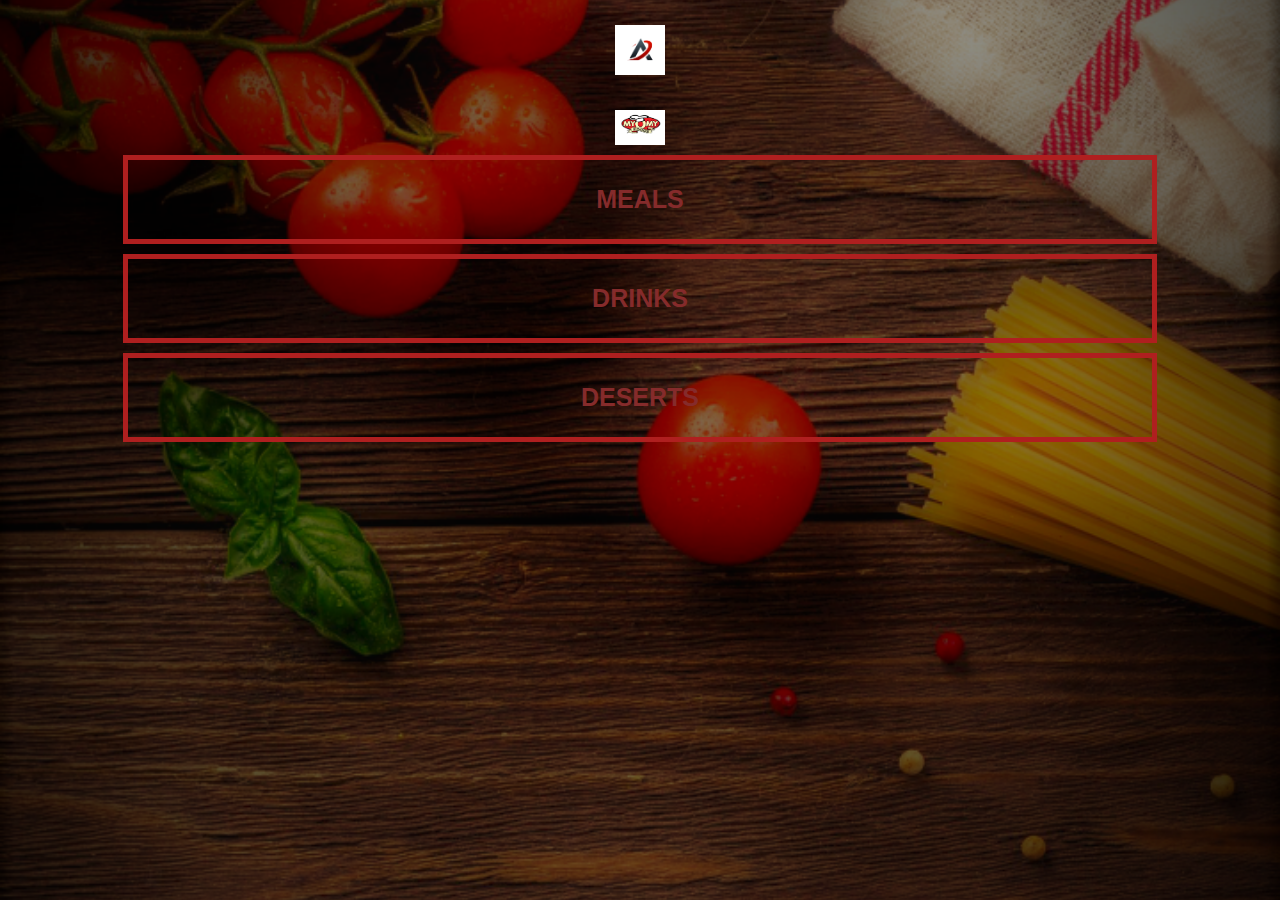
<file: index.html>
<!DOCTYPE hmtl>
<html>
    <head>
        <title>My Food</title>
        <link rel="stylesheet" href="style.css">
    </head>
    <body class="body-home">
        <div id="Home">
            <img src="images/my logo.png" id="home-logo-img">
            <img src="images/my mom logo.png" id="home-logo-img">
            <div class="Home-menu">
                <a href="meals.html" class="Home-menu-item">
                    <p>MEALS</p>
                </a>
                 <a href="drinks.html" class="Home-menu-item">
                    <p>DRINKS</p>
                </a>
                 <a href="deserts.html" class="Home-menu-item">
                    <p>DESERTS</p>
                </a>
            </div>
        </div>
    </body>
</html>
</file>
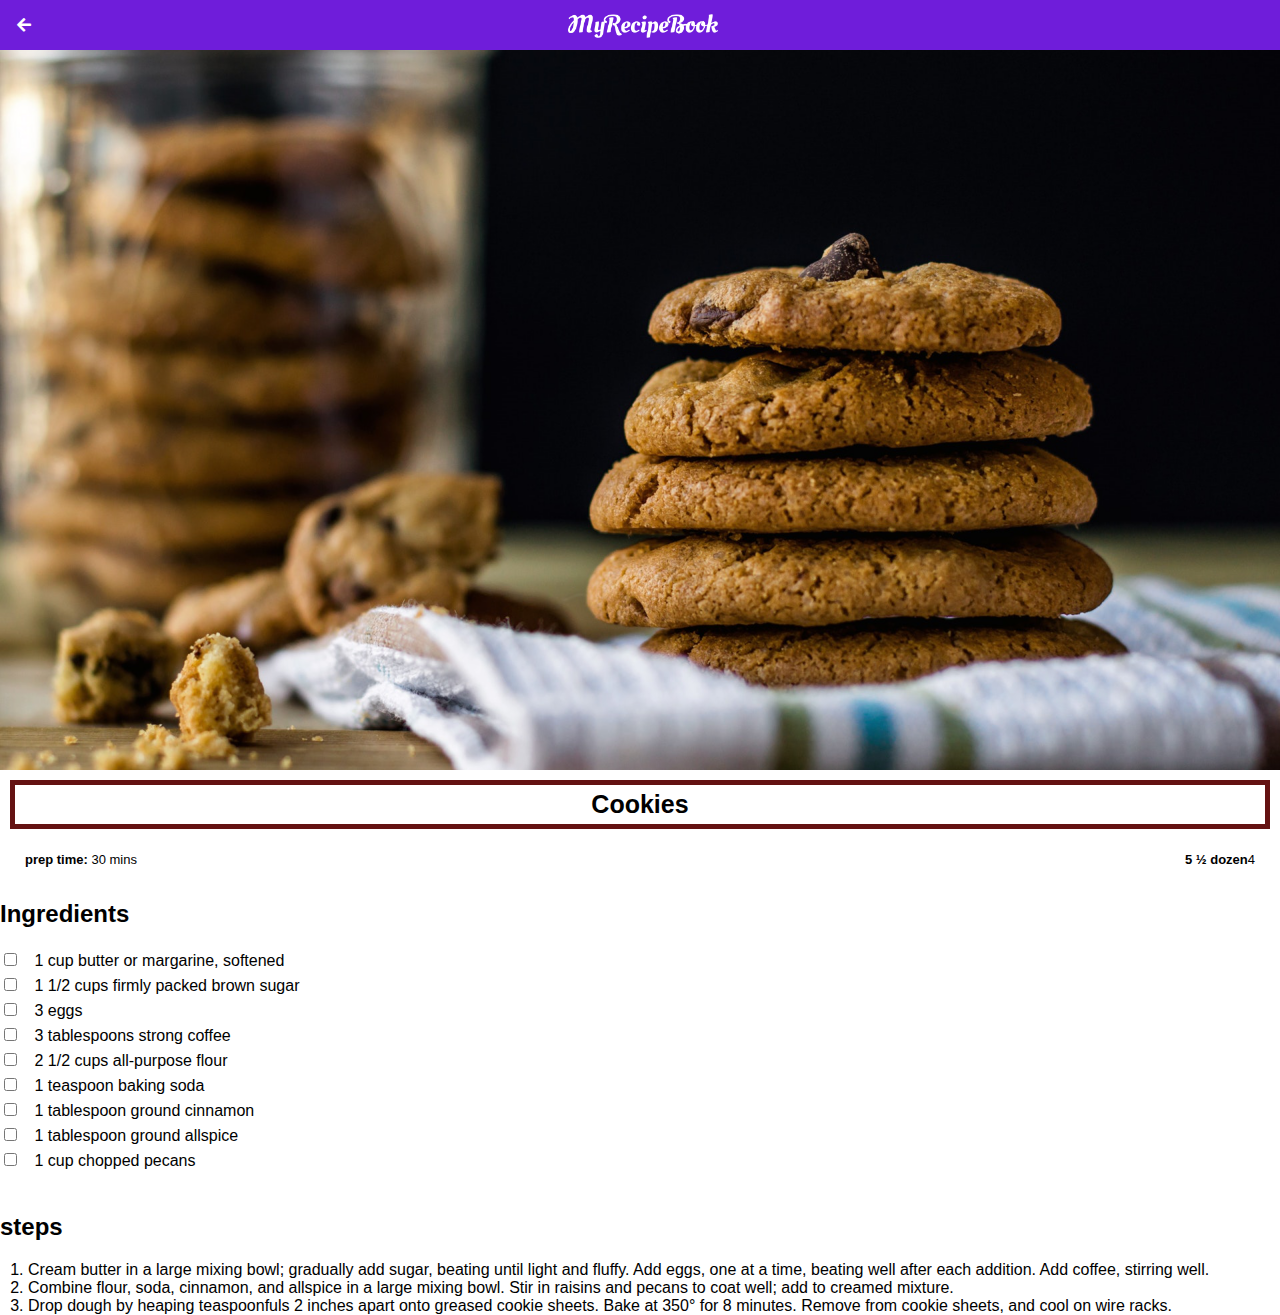
<file: cookies.html>
<!DOCTYPE hmtl>
<html>
    <head>
        <title>My Recipe Book | Meals | Cheeseburger</title>
        <link rel="stylesheet" href="style.css">
        <link rel="stylesheet" href="fontawesome/css/all.css">
    </head>
    <body class="body-recipes">
        <div class="header">    
            <a href="drinks.html">
            <i class="fas fa-arrow-left"></i>
            </a>
            <img src="images/logo-text.png">
        </div>
        <div id="recipe">
            <div class="recipe-details">
                <img src="images/cookies.png">
                <h1>Cookies</h1>
                <div class="recipe-details-info">
                    <p><b>prep time: </b>30 mins</p>
                    <p style="float: right;"><b>5 ½ dozen</b>4</p>
                </div>
                    <div class="recipe-details-ingredients">
                        <h2>Ingredients</h2>
                        <input id="check-01" type="checkbox">
                        <label for="check-01">1 cup butter or margarine, softened</label> 
                        <br>
                        <input id="check-02" type="checkbox">
                        <label for="check-02">1 1/2 cups firmly packed brown sugar</label>
                        <br>
                        <input id="check-03" type="checkbox">
                        <label for="check-03">3 eggs</label>
                        <br>
                        <input id="check-04" type="checkbox">
                        <label for="check-04">3 tablespoons strong coffee</label> 
                        <br>
                        <input id="check-04" type="checkbox">
                        <label for="check-04">2 1/2 cups all-purpose flour</label> 
                        <br>
                        <input id="check-04" type="checkbox">
                        <label for="check-04">1 teaspoon baking soda</label> 
                        <br>
                        <input id="check-04" type="checkbox">
                        <label for="check-04">1 tablespoon ground cinnamon</label>
                        <br>
                        <input id="check-04" type="checkbox">
                        <label for="check-04">1 tablespoon ground allspice</label>   
                        <br>
                        <input id="check-04" type="checkbox">
                        <label for="check-04">1 cup chopped pecans
                        </label>      
                    </div>
                <div class="recipe-details-steps">
                    <h2>steps</h2>
                    <ol>
                        <li>Cream butter in a large mixing bowl; gradually add sugar, beating until light and fluffy. Add eggs, one at a time, beating well after each addition. Add coffee, stirring well.
                        </li>
                        <li>Combine flour, soda, cinnamon, and allspice in a large mixing bowl. Stir in raisins and pecans to coat well; add to creamed mixture.
                        </li>
                        <li>Drop dough by heaping teaspoonfuls 2 inches apart onto greased cookie sheets. Bake at 350° for 8 minutes. Remove from cookie sheets, and cool on wire racks.</li>
                    </ol>
                </div>
            </div>
        </div>
    </body>
</html>
</file>
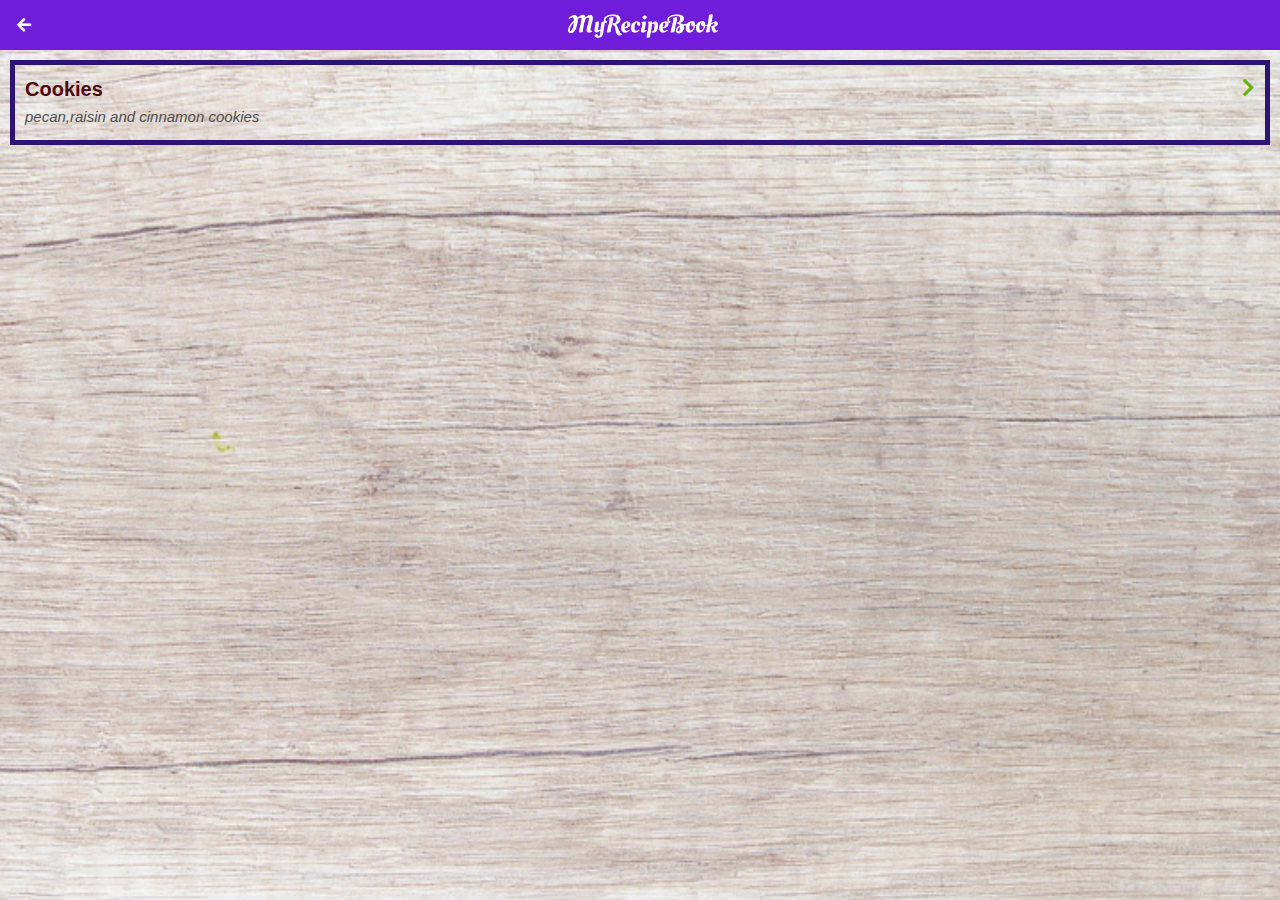
<file: deserts.html>
<!DOCTYPE hmtl>
<html>
    <head>
        <title>My Recipe Book | deserts</title>
        <link rel="stylesheet" href="style.css">
        <link rel="stylesheet" href="fontawesome/css/all.css">
    </head>
    <body class="body-meals">
        <div class="header">    
            <a href="index.html">
            <i class="fas fa-arrow-left"></i>
            </a>
            <img src="images/logo-text.png">
        </div>
        <div id="meals">
            <div class="meals-list">
                <a href="cookies.html">
                    <div class="meals-list-item">
                        <h1>Cookies<i class="fas fa-chevron-right"></i></h1>
                        <p>pecan,raisin and cinnamon cookies</p>
                    </div>
                </a>
            </div>
        </div>
    </body>
</html>
</file>
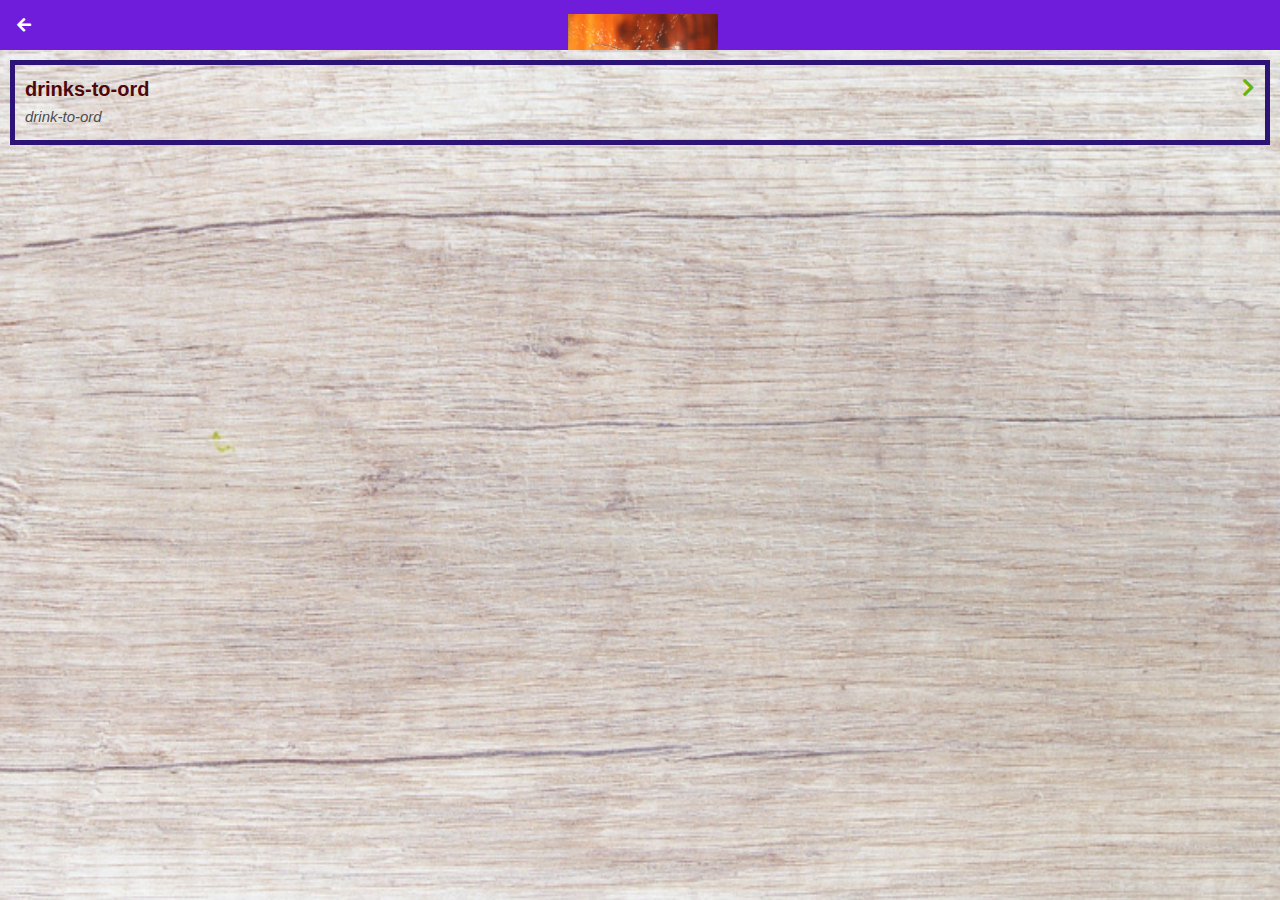
<file: drinks.html>
<!DOCTYPE hmtl>
<html>
    <head>
        <title>My Recipe Book | drinks</title>
        <link rel="stylesheet" href="style.css">
        <link rel="stylesheet" href="fontawesome/css/all.css">
    </head>
    <body class="body-meals">
        <div class="header">    
            <a href="index.html">
            <i class="fas fa-arrow-left"></i>
            </a>
            <img src="images/drink-to-ord.png">
        </div>
        <div id="meals">
            <div class="meals-list">
                <a href="drinks-to-ord.html">
                    <div class="meals-list-item">
                        <h1>drinks-to-ord<i class="fas fa-chevron-right"></i></h1>
                        <p>drink-to-ord</p>
                    </div>
                </a>
            </div>
        </div>
    </body>
</html>
</file>
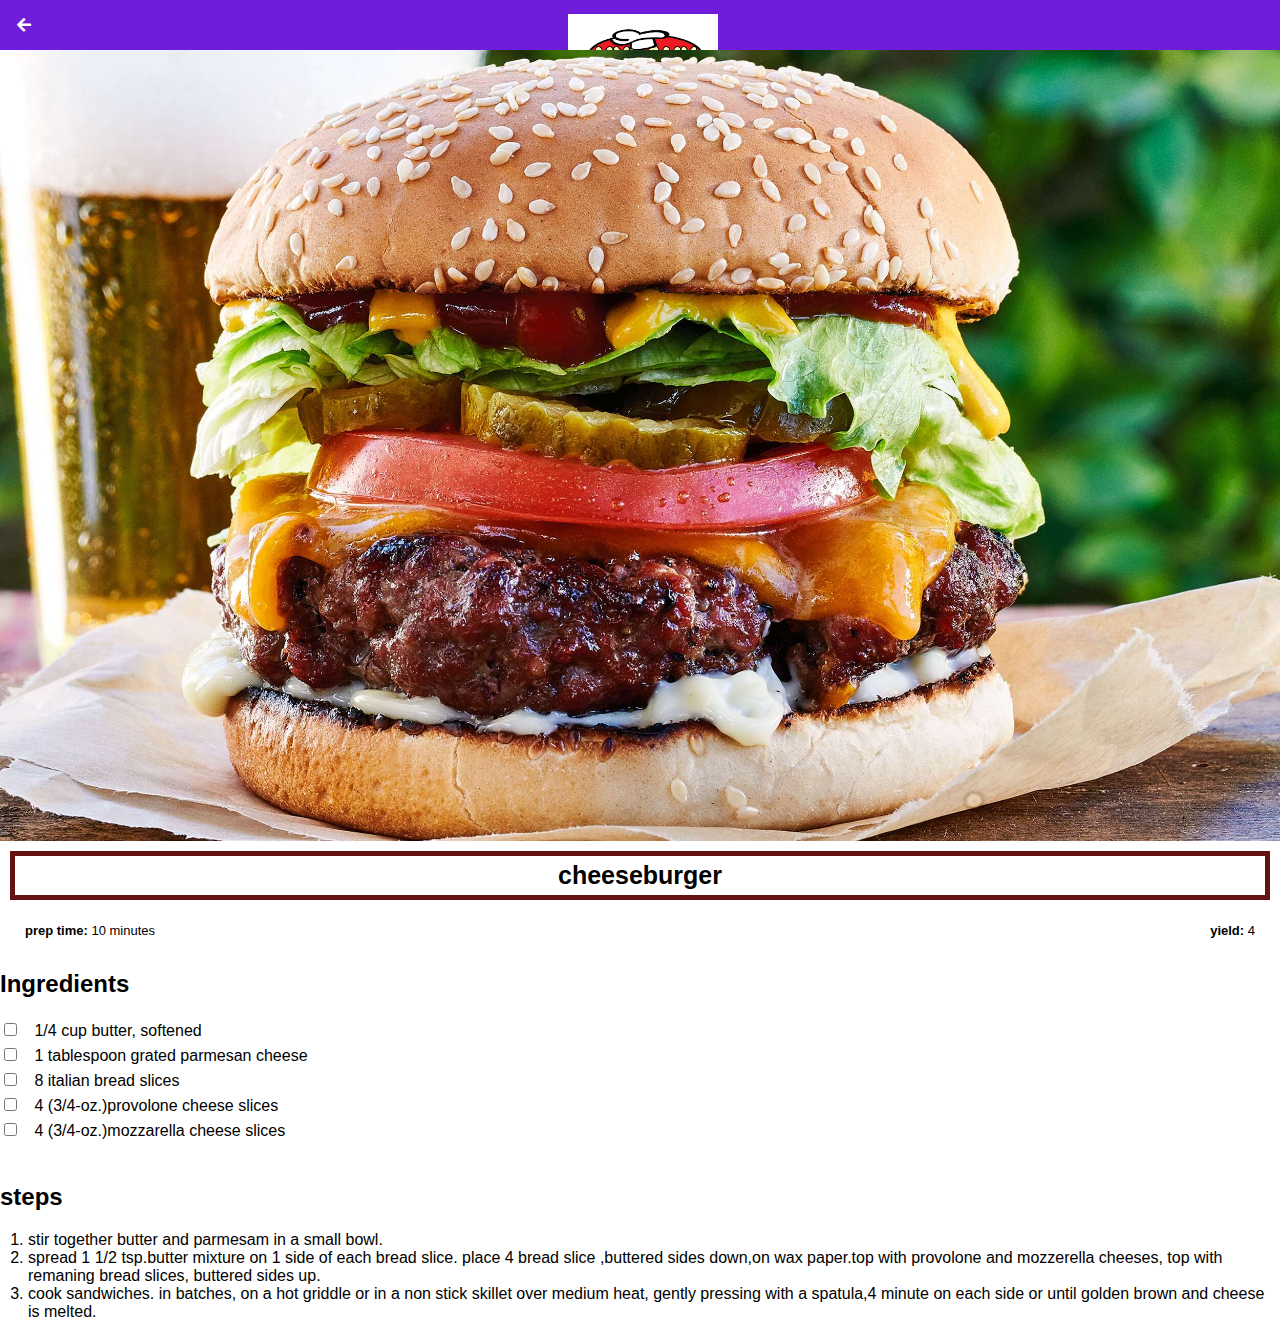
<file: grilledcheese.html>
<!DOCTYPE hmtl>
<html>
    <head>
        <title>My Recipe Book | Meals | Grilled Cheese</title>
        <link rel="stylesheet" href="style.css">
        <link rel="stylesheet" href="fontawesome/css/all.css">
    </head>
    <body class="body-recipes">
        
        <div class="header">    
            <a href="meals.html">
            <i class="fas fa-arrow-left"></i>
            </a>
            <img src="images/my mom logo.png">
        </div>
        
        <div id="recipe">
            
            <div class="recipe-details">
                <img src="images/cheeseburger.jpg">
                
                <h1>cheeseburger</h1>
                
                <div class="recipe-details-info">
                    <p><b>prep time: </b>10 minutes</p>
                    <p style="float: right;"><b>yield: </b>4</p>
                </div>
                
                <div class="recipe-details-ingredients">
                    <h2>Ingredients</h2>
                    <input id="check-01" type="checkbox">
                    <label for="check-01">1/4 cup butter, softened</label> 
                    <br>
                    <input id="check-02" type="checkbox">
                    <label for="check-02">1 tablespoon grated parmesan cheese</label>
                    <br>
                    <input id="check-03" type="checkbox">
                    <label for="check-03">8 italian bread slices</label>
                    <br>
                    <input id="check-04" type="checkbox">
                    <label for="check-04">4 (3/4-oz.)provolone cheese slices</label>
                    <br>
                    <input id="check-05" type="checkbox">
                    <label for="check-05">4 (3/4-oz.)mozzarella cheese slices</label>    
                </div>
                
                <div class="recipe-details-steps">
                    <h2>steps</h2>
                    
                    <ol>
                        <li>stir together butter and parmesam in a small bowl.</li>
                        <li>spread 1 1/2 tsp.butter mixture on 1 side of each bread slice. place 4 bread slice ,buttered sides down,on wax paper.top with provolone and mozzerella cheeses, top with remaning bread slices, buttered sides up.</li>
                        <li>cook sandwiches. in batches, on a hot griddle or in a non stick skillet over medium heat, gently pressing with a spatula,4 minute on each side or until golden brown and cheese is melted.</li>
                    </ol>
                </div>
            </div>
         
        </div>
    </body>
</html>
</file>
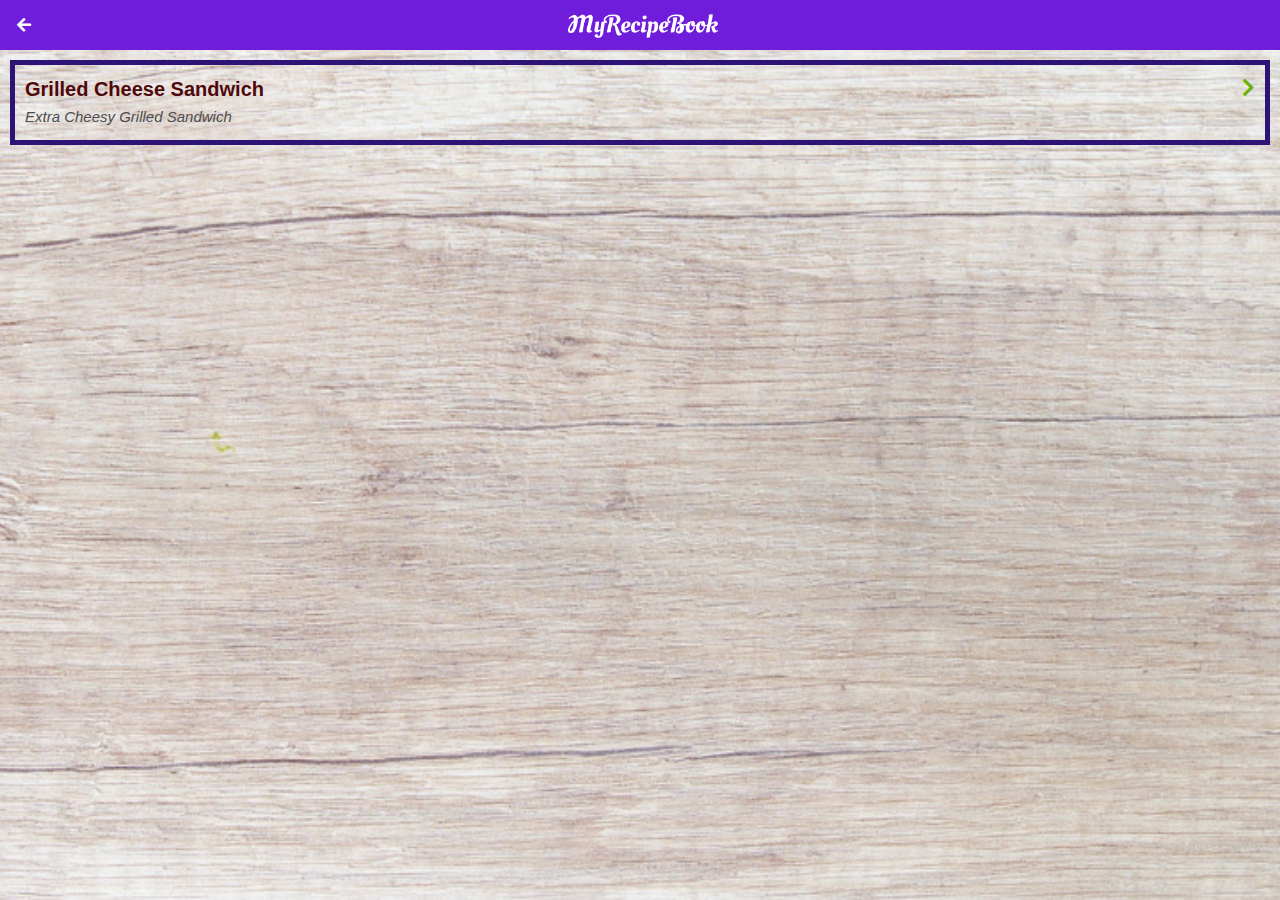
<file: meals.html>
<!DOCTYPE hmtl>
<html>
    <head>
        <title>My Mane | Meals</title>
        <link rel="stylesheet" href="style.css">
        <link rel="stylesheet" href="fontawesome/css/all.css">
    </head>
    <body class="body-meals">
        <div class="header">    
            <a href="index.html">
            <i class="fas fa-arrow-left"></i>
            </a>
            <img src="images/logo-text.png">
        </div>
        <div id="meals">
            <div class="meals-list">
                <a href="strawberry-milshake.html">
                    <div class="meals-list-item">
                        <h1>Grilled Cheese Sandwich<i class="fas fa-chevron-right"></i></h1>  
                        <p>Extra Cheesy Grilled Sandwich</p>
                    </div>
                </a>
            </div>
        </div>
    </body>
</html>
</file>
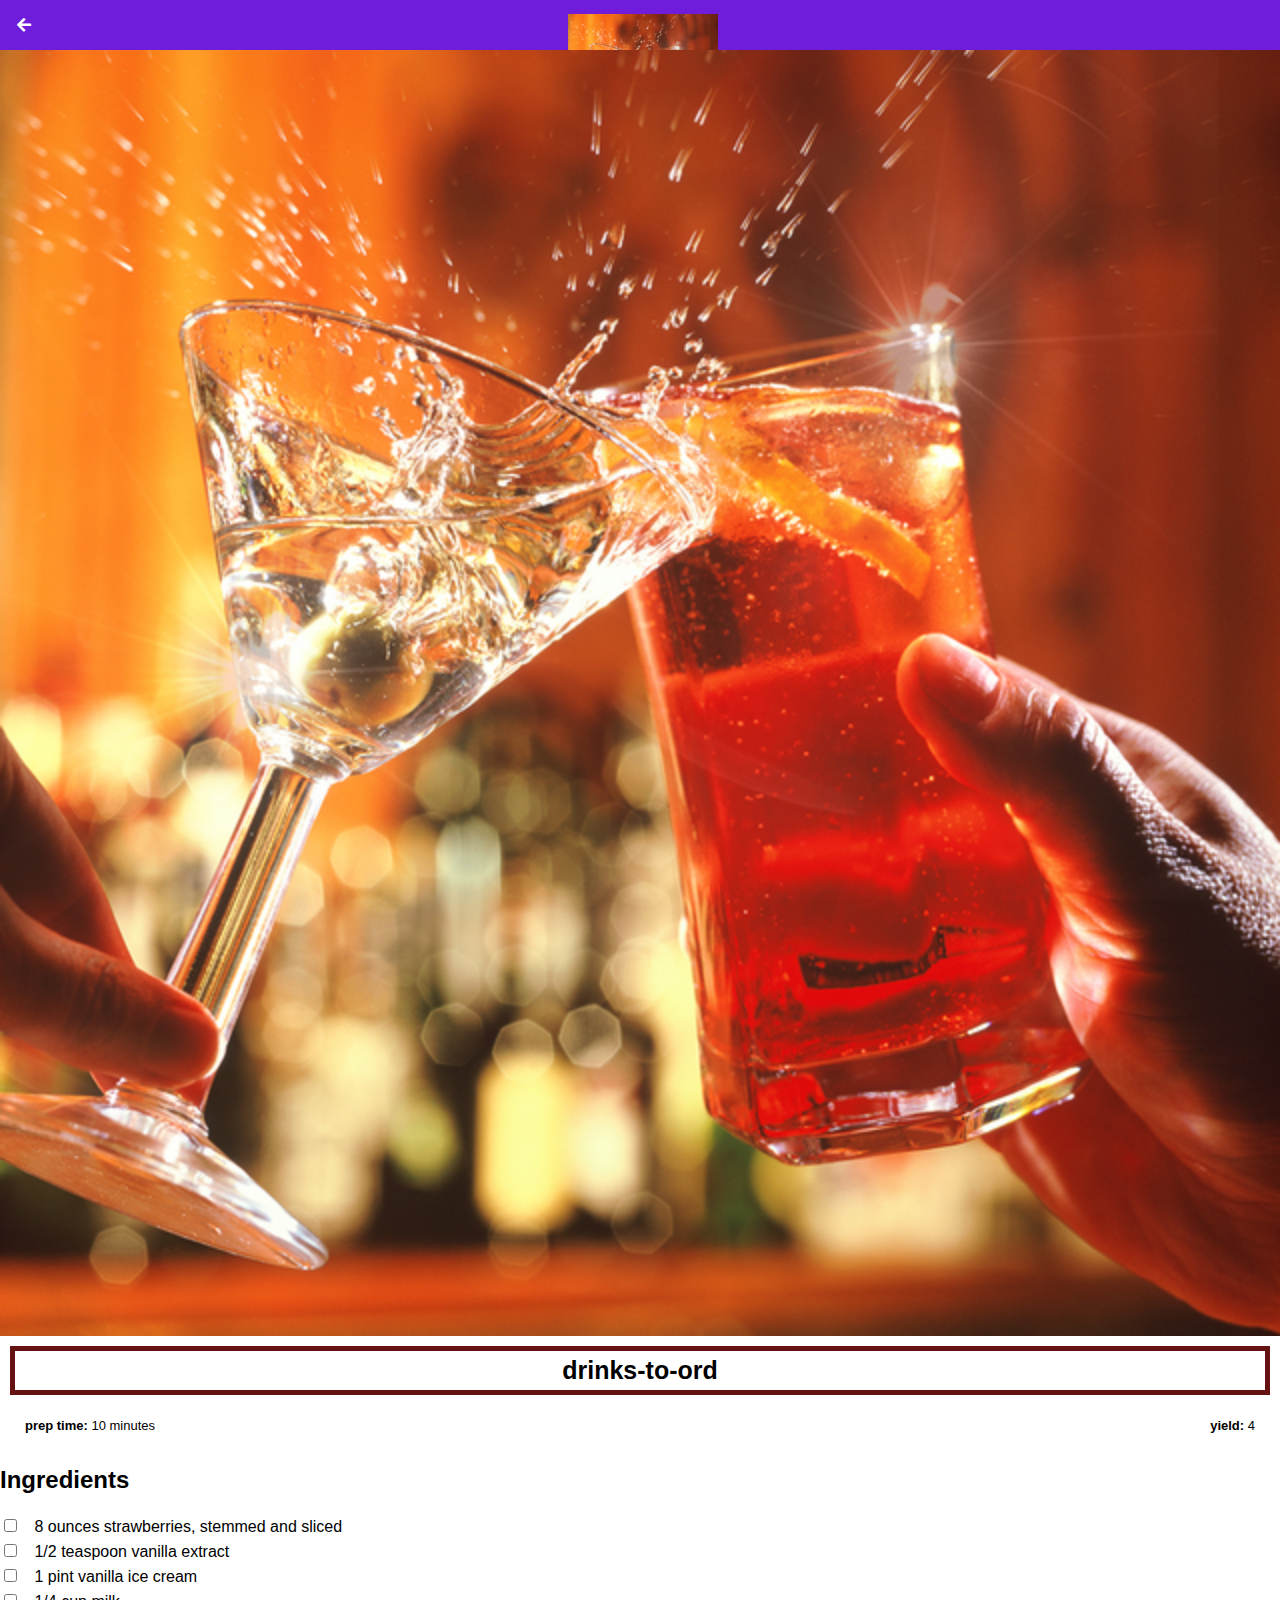
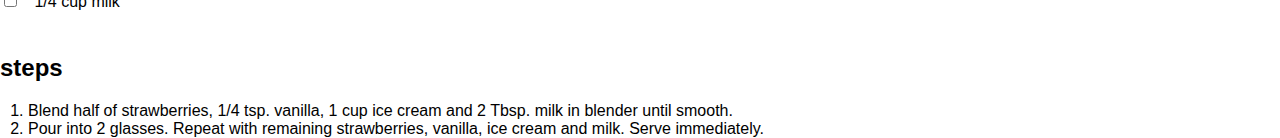
<file: strawberry-milshake.html>
<!DOCTYPE hmtl>
<html>
    <head>
        <title>My Recipe Book | Meals | Grilled Cheese</title>
        <link rel="stylesheet" href="style.css">
        <link rel="stylesheet" href="fontawesome/css/all.css">
    </head>
    <body class="body-recipes">
        <div class="header">    
            <a href="drinks.html">
            <i class="fas fa-arrow-left"></i>
            </a>
            <img src="images/drink-to-ord.png">
        </div>
        <div id="recipe">
            <div class="recipe-details">
                <img src="images/drink-to-ord.png">
                <h1>drinks-to-ord</h1>
                <div class="recipe-details-info">
                    <p><b>prep time: </b>10 minutes</p>
                    <p style="float: right;"><b>yield: </b>4</p>
                </div>
                    <div class="recipe-details-ingredients">
                        <h2>Ingredients</h2>
                        <input id="check-01" type="checkbox">
                        <label for="check-01">8 ounces strawberries, stemmed and sliced
                        </label> 
                        <br>
                        <input id="check-02" type="checkbox">
                        <label for="check-02">1/2 teaspoon vanilla extract
                        </label>
                        <br>
                        <input id="check-03" type="checkbox">
                        <label for="check-03">1 pint vanilla ice cream</label>
                        <br>
                        <input id="check-04" type="checkbox">
                        <label for="check-04">1/4 cup milk</label>    
                    </div>
                <div class="recipe-details-steps">
                    <h2>steps</h2>
                    <ol>
                        <li>Blend half of strawberries, 1/4 tsp. vanilla, 1 cup ice cream and 2 Tbsp. milk in blender until smooth.</li>
                        <li>Pour into 2 glasses. Repeat with remaining strawberries, vanilla, ice cream and milk. Serve immediately.</li>
                    </ol>
                </div>
            </div>
        </div>
    </body>
</html>
</file>
<file: style.css>
html{
    height: 100%;
}

body{
    font-family: sans-serif;
    
    margin: 0;
    padding: 0;
    
    height: 100%;
}
.body-home{
    background-image: url('images/background-01-port.png');
    background-position: center;
    background-attachment: fixed;
    background-repeat: no-repeat;
    background-size: cover;
}

/*========== HEADER ==========*/

.header{
    background-color: #6f1dda;
    
    width: 100%;
    height: 50px;
    top: 0;
    
    position: fixed;
    overflow: hidden;
    
    text-align: center;
}


.header i{
    float: left;
    padding: 17px 0px 0px 17px;
    color: white;
}

.header img{
    width: 150px;
    padding-top: 14px;
    padding-right: 25px;
}

/*========== HOME PAGE ==========*/


#home-logo-img{
    width: 50px;
    display: block;
    margin: auto;
    padding: 25px 10px 10px 10px;
}

#home-logo-text{
    width: auto;
    display: block;
    margin: auto;
    padding: 25px;
}

/*===== HOME PAGE MENU =====*/
.home-menu-item{
    text-decoration: none;
    text-transform: uppercase;
    
    color: rgb(133, 43, 43);
    font-size: 25px;
    font-weight: bold;
    text-align: center;
    border: 5px solid rgb(175, 31, 31);
    
    display: block;
    margin: auto;
    margin-bottom: 10px;
    width: 80%;
}


/*========== MEALS PAGE ==========*/

#meals{
    padding-top: 50px;
    
}

/*===== MEALS PAGE MENU =====*/

.meals-list a{
    text-decoration: none;
}

.meals-list-item{
    border: 5px solid #2d1375;
    margin: 10px;
}

.meals-list-item h1{
    font-weight: bold;
    font-size: 20px;
    color: #4e080b;
    padding-left: 10px;
}

.meals-list-item i{
    float: right;
    color: #6ab30b;
    padding-right: 10px;
}

.meals-list-item p{
    font-size: 15px;
    font-style: italic;
    color: #4d4d4d;
    margin-top: -7px;
    padding-left: 10px;
}


.body-meals{
    background-image: url('images/background-02-port.png');
    background-position: center;
    background-attachment: fixed;
    background-repeat: no-repeat;
    background-size: cover;
}

/*========== RECIPE PAGE ==========*/

#recipe {
    padding-top: 50px;
}



/*===== RECIPE DETAILS =====*/

.recipe-details img{
    width: 100%;
}

.recipe-details h1{
    font-size: 25px;
    text-align: center;
    border: 5px solid #641212;
    margin: 10px;
    padding: 5px;
}

.recipe-details-info {
    margin-left: 25px;
    margin-right: 25px;
}

.recipe-details-info p{
    font-size: 13px;
    display: inline-block;
}

.recipe-details-ingredients label{
    line-height: 25px;
    margin-left: 10px;
}

.recipe-details-steps {
    padding-top: 20px;
    
}

.recipe-details-steps ol{
    padding-left: 28px;
}

/*========== RESPONSIVE LAYOUT ==========*/

@media only screen and (min/width:600px) {
    #meals{
        width: 80%;
        margin: auto;
    }
    
    #recipe{
        width: 80%;
        margin: auto;
    }
}

@media only screen and (min/width:1000px) {
      #meals{
        width: 60%;
        margin: auto;
    }
    
    #recipe{
        width: 60%;
        margin: auto;
    }
}


@media only screen and (min/width:1500px) {
      #meals{
        width: 40%;
        margin: auto;
    }
    
    #recipe{
        width: 40%;
        margin: auto;
    }
}

@media only screen and (min/width:720px) {
    .body-home{
        background-image: url('images/background-01-land.png')
    }
    
    .body-meals{
        background-image: url('images/background-02-land.png')
    }
}
</file>
